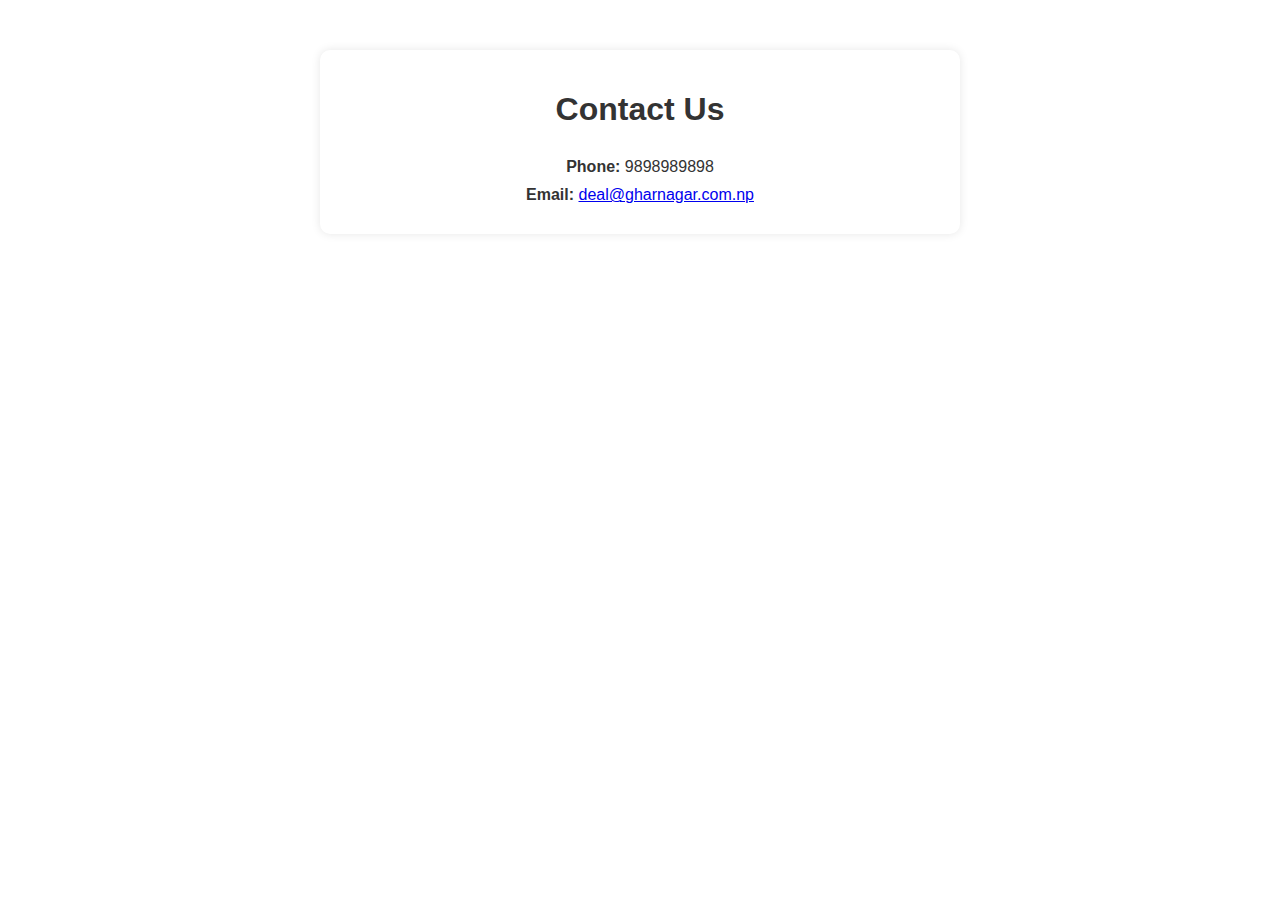
<file: cc.html>
<!DOCTYPE html>
<html lang="en">
<head>
    <meta charset="UTF-8">
    <meta name="viewport" content="width=device-width, initial-scale=1.0">
    <title>Contact Us</title>
    <style>
        .white-theme {
            font-family: Arial, sans-serif;
            background-color: #ffffff;
            color: #333333;
            margin: 0;
            padding: 0;
        }
        .contact-container {
            max-width: 600px;
            margin: 50px auto;
            padding: 20px;
            background-color: #ffffff;
            border-radius: 10px;
            box-shadow: 0 0 10px rgba(0, 0, 0, 0.1);
        }
        h1 {
            text-align: center;
        }
        .contact-info {
            margin-top: 30px;
            text-align: center;
        }
        .contact-info p {
            margin: 10px 0;
        }
        .contact-info p span {
            font-weight: bold;
        }
    </style>
</head>
<body>
    <div class="white-theme">
    <div class="contact-container">
        <h1>Contact Us</h1>
        <div class="contact-info">
            <p><span>Phone:</span> 9898989898</p>
            <p><span>Email:</span> <a href="mailto:deal@gharnagar.com.np">deal@gharnagar.com.np</a></p>
        </div>
    </div></div>
</body>
</html>
</file>
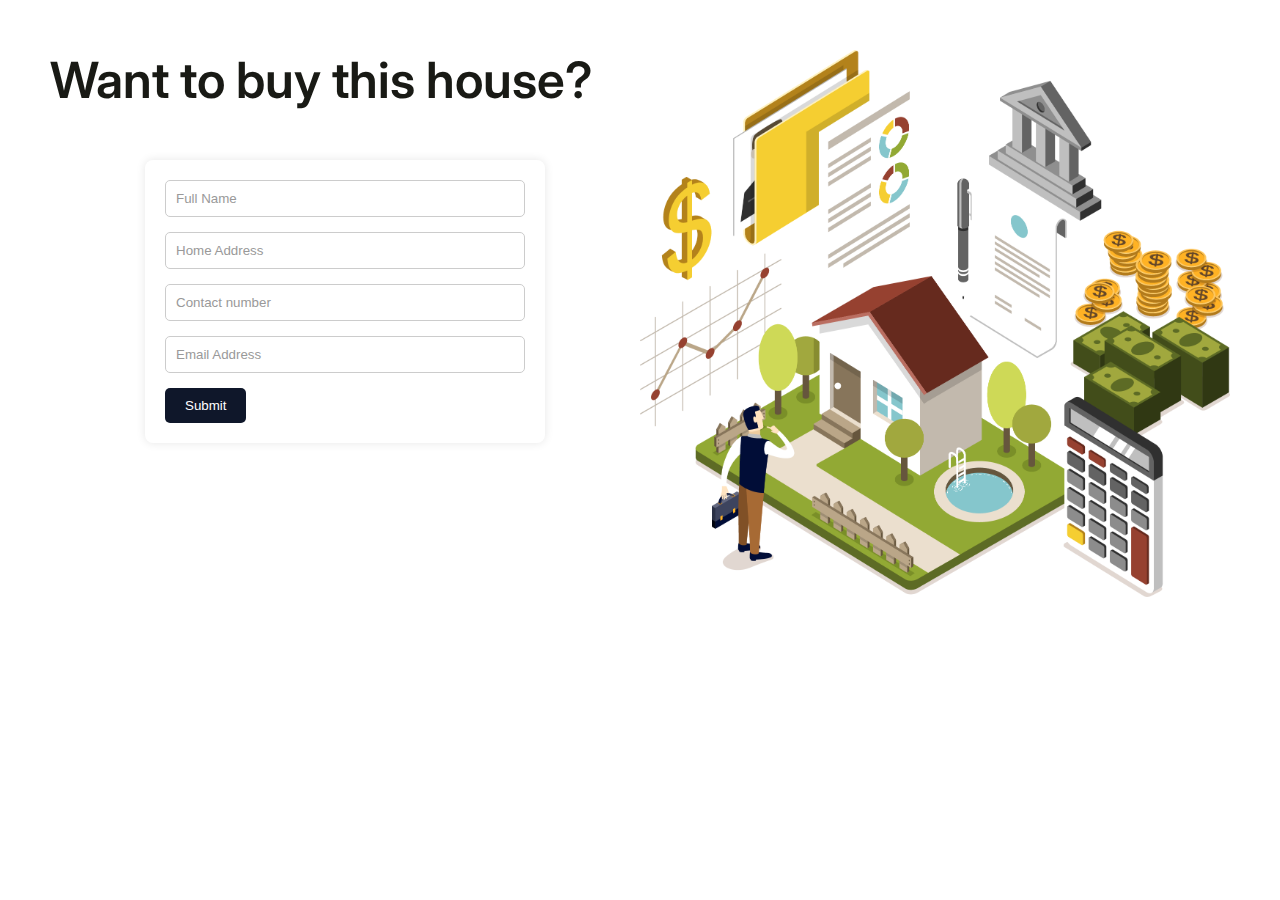
<file: contact-form.html>
<!DOCTYPE html>
<html lang="en">
<head>
    <meta charset="UTF-8">
    <meta name="viewport" content="width=device-width, initial-scale=1.0">
    <title>Details</title>
    <link rel="stylesheet" href="css/reset.css" />
    <link rel="stylesheet" href="css/global.css" />
    <link rel="stylesheet" href="css/main.css" />
    <link rel="stylesheet" href="css/form.css" />
    <link rel="stylesheet" href="css/contact-us.css">
    <link rel="stylesheet" href="css/about-us.css">
    <link rel="stylesheet" href="css/search.css">
    <link rel="stylesheet" href="css/footer.css">
    <link rel="stylesheet" href="css/catelog.css">

</head>
<body>
     <section id="contact-us" class="benefit padding50">
    <div class="container dFlex">
      <!-- left -->
      <div class="width50">
        <h2 class="benefit__title title">
          Want to buy this house?<br />
        </h2>

        <!-- form is here -->
        <div class="contactbox">
          <form id="contact-form">
            <input type="text" name="fullname" placeholder="Full Name" required>

            <input type="text" name="address" placeholder="Home Address" required>

            <input type="number" name="number" placeholder="Contact number" required>

            <input type="email" name="email" placeholder="Email Address">

            <input type="submit" value="Submit">

          </form>
        </div>
      </div>
      <!-- right -->
      <div class="width50">
        <img src="images/benefits2.png" />
      </div>
    </div>
  </section>
</body>
</html>
</file>
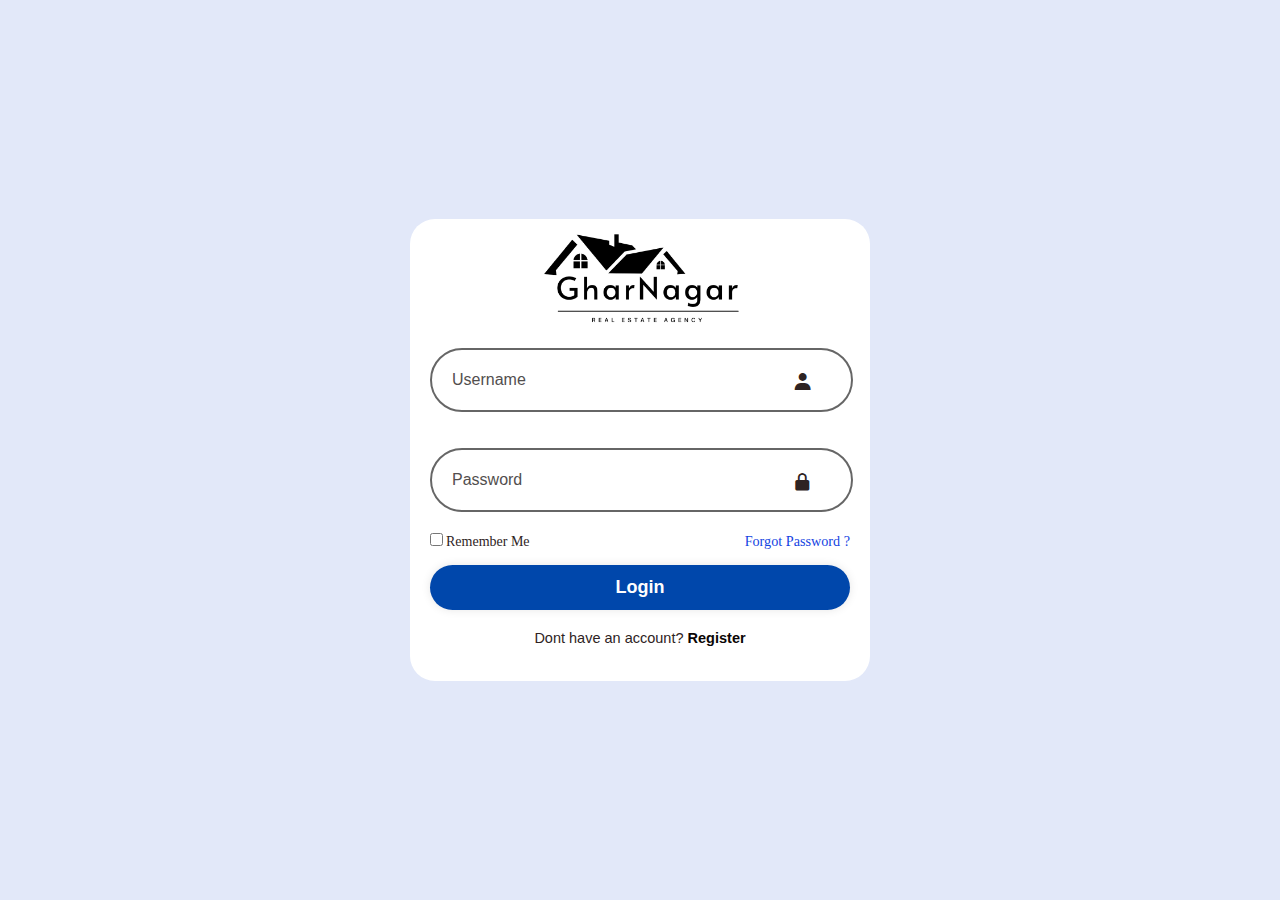
<file: login.html>
<!doctype html>
<html>

<head>
  <meta charset="utf-8" />
  <meta http-equiv="X-UA-Compatible" content="IE=edge" />
  <title>Landing Page</title>
  <meta name="description" content="" />
  <meta name="viewport" content="width=device-width, initial-scale=1" />
  <!-- <link rel="stylesheet" href="css/reset.css" /> -->
  <link rel="stylesheet" href="css/form.css" />
  <link rel="stylesheet" href="css/global.css" />
  <link rel="stylesheet" href="css/main.css" />
  <link href='https://unpkg.com/boxicons@2.1.4/css/boxicons.min.css' rel='stylesheet'>
</head>

<body>
  <div class="dFlexCenter formPage">

    <div class="formData">
      <form action="">
        <h1>
          <a href="index.html">
            <img class="black-logo" src="images/GharNagar-logo-black.png" alt="GharNagar-logo">
          </a>
        </h1>
        <div class="input-box">
          <input type="text" placeholder="Username" required>
          <i class='bx bxs-user'></i>
        </div>
        <div class="input-box">
          <input type="password" placeholder="Password" required>
          <i class='bx bxs-lock-alt'></i>
        </div>
        <div class="remember-forgot">
          <label><input type="checkbox">Remember Me</label>
          <a href="#">Forgot Password ?</a>
        </div>
        <button type="submit" class="formBtn">Login</button>
        <div class="register-link">
          <p>Dont have an account? <a href="signup.html">Register</a></p>
        </div>
      </form>
    </div>
  </div>
</body>

</html>
</file>
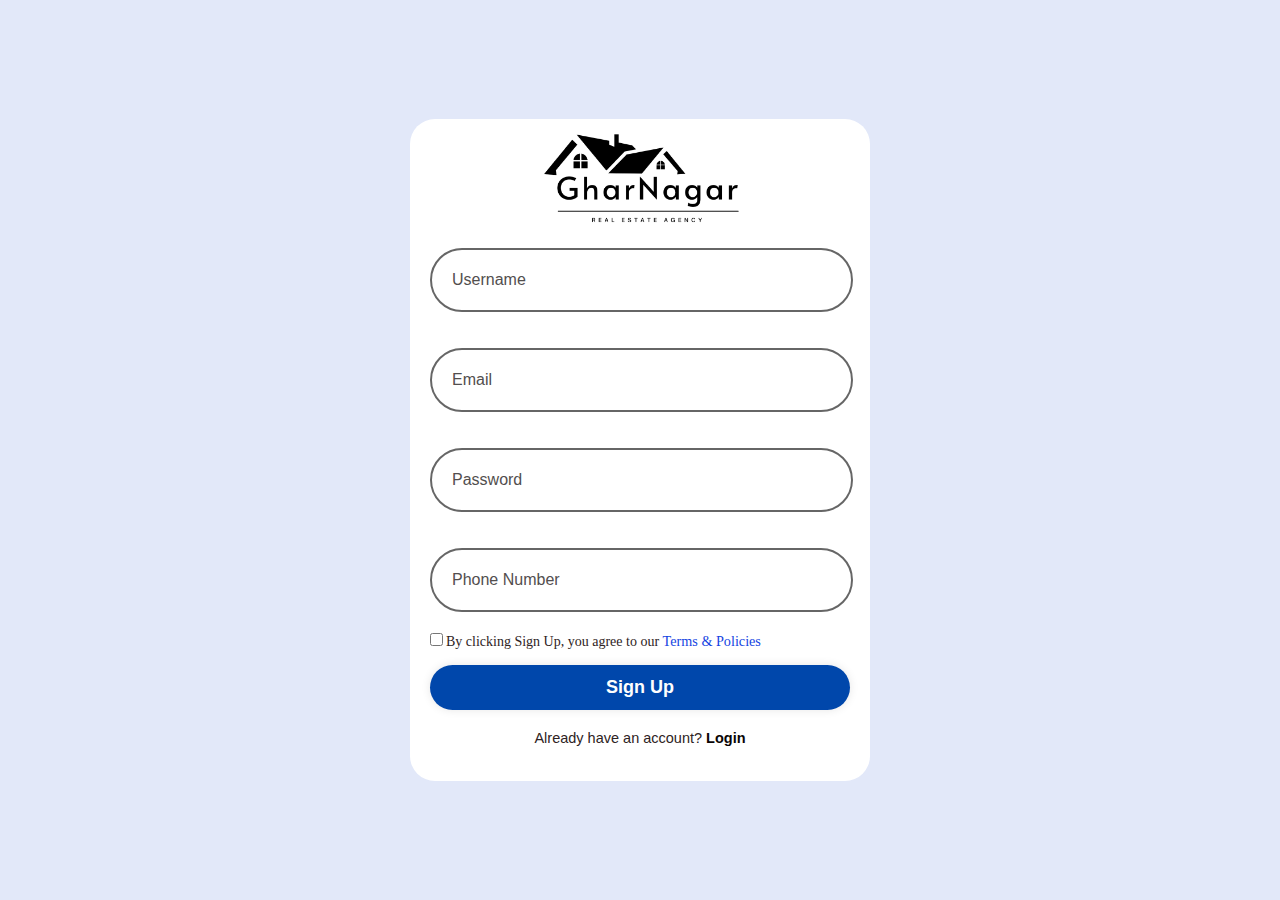
<file: signup.html>
<!doctype html>
<html>

<head>
  <meta charset="utf-8" />
  <meta http-equiv="X-UA-Compatible" content="IE=edge" />
  <title>Landing Page</title>
  <meta name="description" content="" />
  <meta name="viewport" content="width=device-width, initial-scale=1" />
  <link rel="stylesheet" href="css/global.css" />
  <link rel="stylesheet" href="css/main.css" />
  <link rel="stylesheet" href="css/form.css" />
</head>

<body>
  <div class="dFlexCenter formPage">
    <div class="formData">
    
      <form action="">
        <h1><a href="index.html"><img class="black-logo" src="images/GharNagar-logo-black.png" alt="GharNagar-logo"></a></h1>  
        <div class="input-box">
          <input type="text" placeholder="Username" required>
        </div>
        <div class="input-box">
          <input type="email" placeholder="Email" required>
        </div>
        <div class="input-box">
          <input type="password" placeholder="Password" required>
        </div>
        <div class="input-box">
          <input type="number" placeholder="Phone Number" required>
        </div>
        <div class="remember-forgot">
          <label><input type="checkbox">By clicking Sign Up, you agree to our <a>Terms & Policies</a> </label>
        </div>
        <button type="submit" class="formBtn" action="">Sign Up</button>
        <div class="register-link">
          <p>Already have an account? <a href="login.html">Login</a></p>
        </div>
      </form>
    </div>
  </div>
</body>

</html>
</file>
<file: css/global.css>
* {
  margin: 0;
  padding: 0;

}

.container {
  width: 1180px;
  margin: 0 auto;
}

.text-center {
  text-align: center;
}

.dFlex {
  display: flex;
}

.dFlexCenter {
  display: flex;
  align-items: center;
}

.dFlexFullCenter {
  display: flex;
  align-items: center;
  justify-content: center;
}

.dFlexCenterWithSpaceBetween {
  display: flex;
  align-items: center;
  justify-content: space-between;
}

.dFlexContentCenter {
  display: flex;
  justify-content: center;
}

.padding50 {
  padding: 50px 0;
}

.padding80 {
  padding: 80px 0;
}

.padding20 {
  padding: 20px 0;
}

.padding10 {
  padding: 10px 0px 6px 0px;
}


.button__small {
  color: #f8f8fa;
  border-radius: 10px;
  background: rgb(3, 1, 119);
  background: linear-gradient(90deg, rgba(3, 1, 119, 1) 0%, rgba(0, 71, 171, 1) 0%, rgba(0, 22, 53, 1) 100%, rgba(0, 44, 107, 1) 100%, rgba(0, 0, 0, 1) 100%);
  min-width: 80px;
  align-items: center;
  justify-content: center;
  display: inline-flex;
  min-height: 40px;
}

.button__small:hover {
  color: #fff;
}

.width30 {
  width: 30%;
  margin-right: 3%;
}

.width30__lastItem {
  margin-right: 0;
}

.width50 {
  width: 50%;
}

.width40 {
  width: 40%;
}

.position-relative {
  position: relative;
}

.greaterZIndex {
  position: relative;
  z-index: 10;
}

.buttons {
  border-radius: 40px;
  --tw-bg-opacity: 1;
  background-color: rgb(15 23 42 / var(--tw-bg-opacity));
  display: inline-flex;
  padding: 20px 30px;
  justify-content: center;
  align-items: center;
  color: #fff;
  font-size: 18px;
  font-weight: 500;
  transition: all 0.3s ease;
}

.button__second {
  border-radius: 20px;
  background: #fff;
  display: inline-flex;
  padding: 20px 30px;
  justify-content: center;
  align-items: center;
  background: rgb(3, 1, 119);
  background: linear-gradient(90deg, rgba(3, 1, 119, 1) 0%, rgba(0, 71, 171, 1) 0%, rgba(0, 22, 53, 1) 100%, rgba(0, 44, 107, 1) 100%, rgba(0, 0, 0, 1) 100%);
  box-shadow: 0px 4px 9px 0px rgba(0, 0, 0, 0.05);
  font-size: 18px;
  font-weight: 500;
  width: 260px;
  transition: all 0.3s ease;
}

.button__secondary {
  border-radius: 20px;
  background: #54bd95;
  display: inline-flex;
  padding: 20px 30px;
  justify-content: center;
  align-items: center;
  color: #fff;
  box-shadow: 0px 4px 9px 0px rgba(0, 0, 0, 0.05);
  font-size: 18px;
  font-weight: 500;
  width: 260px;
  transition: all 0.3s ease;
}

.button__second:hover {
  box-shadow: 0px 2px 9px 0px rgba(0, 0, 0, 0.1);
}

.buttons:hover {
  background-color: black;
    border: none;
    color: white;
}

.title {
  font-size: 50px;
  color: #191a15;
  line-height: normal;
  font-weight: 600;
}

.width55 {
  width: 55%;
}

.width45 {
  width: 45%;
}

.only__mobile {
  display: none;
}

/* 1024px - 1179px  tablet landscape*/
@media only screen and (max-width: 1179px) {
  p {
    font-size: 14px;
  }

  .container {
    width: 90%;
  }

  .button {
    padding: 8px 14px;
    font-size: 14px;
    white-space: nowrap;
  }

  .padding50 {
    padding: 25px 0;
  }

  .padding80 {
    padding: 35px 0;
  }

  .button__second,
  .button__secondary {
    width: 100%;
    font-size: 14px;
  }

  label {
    font-size: 14px;
  }
}

/* 768px - 1023px  tablet portrait */
@media only screen and (max-width: 1023px) {
  .button__small {
    font-size: 13px;
    min-width: 60px;
    min-height: 30px;
  }

  p {
    font-size: 12px;
  }

  .button__secondary,
  .button__second {
    padding: 8px 16px;
  }

  input[type="text"],
  input[type="password"],
  textarea {
    height: 36px;
  }

  label {
    margin-bottom: 10px;
  }

  .portrait45,
  .portrait55 {
    width: 100%;
  }
}

/* 0px - 767px mobile*/
@media only screen and (max-width: 767px) {
  .container {
    width: 96%;
  }

  .hamburger {
    margin-top: 10px;
    margin-left: 30px;
    width: 30px;
    height: 30px;
    display: flex;
    flex-direction: column;
    justify-content: space-around;
    cursor: pointer;
  }

  .bar {
    width: 100%;
    height: 3px;
    margin-bottom: 5px;
    background: #111;
    transition:
      transform 0.3s,
      opacity 0.3s;
  }

  .hamburger:hover .bar {
    background: #000;
  }

  .hamburger__active .bar:nth-child(2) {
    transform: scaleX(0);
    opacity: 0;
  }

  .hamburger__active .bar:first-child {
    transform: translateY(10px) rotate(45deg);
  }

  .hamburger__active .bar:last-child {
    transform: translateY(-6px) rotate(-45deg);
  }

  .dFlex,
  .dFlexCenter {
    display: block;
  }

  .only__mobile {
    display: block;
  }

  .dflexMobileCenter {
    display: flex;
    align-items: center;
  }

  .dflexMobileFullCenter {
    display: flex;
    align-items: center;
    justify-content: center;
  }

  .width50,
  .width55,
  .width45 {
    width: 100%;
    text-align: center;
  }

  p {
    font-size: 11px;
  }
}

.wrap__or {
  color: #191a15;
}
</file>
<file: css/main.css>
/* landing page */
.landingPage{
  height: 730px;
  width: auto;
}

/* header */

.header__logo {
  width: 200px; /* Adjust the width as needed */
  height: auto; 
}

.header{
  --tw-bg-opacity: 1;
  background-color: rgb(15 23 42 / var(--tw-bg-opacity));
  position:sticky;
  z-index: 1;
  top: 0;
  left: 0;
}

.header__nav {
  margin-right: 100px;
}
.header-a {
  color: #a6a6a6;
  font-size: 18px;
  margin-right: 30px;
  position: relative;
  top: 5px;

}
.header__active a {
  color: white;
  font-size: 18px;
  margin-right: 30px;
  position: relative;
  top: 5px;

}
.header__nav a:hover {
  color: white;
}
.header__login {
  color: #a6a6a6;
  font-size: 18px;
  margin-right: 20px;
}
.header__login:hover {
  color: white;
}

/* section 1 intro */
.intro__title {
  color: #191a15;
  font-size: 50px;
  line-height: 1.1;
  font-weight: 700;
}
.intro__border {
  margin: 60px 0 40px;
}
.intro__p {
  color: #000;
}
.intro:before {
  content: "";
  position: absolute;
  height: 100vh;
  width: 400px;
  z-index: -1;
  top: -100px;
  left: -100px;
  background: #0047ab;
  filter: blur(500px);
}
.intro:after {
  content: "";
  position: absolute;
  height: 100vh;
  width: 200px;
  z-index: -1;
  bottom: 0;
  right: 10px;
  background: #0047ab;
  filter: blur(500px);
}
.intro__h2 {
  color: #191a15;
  font-size: 40px;
  margin: 100px 0 50px 0;
}
.intro__butons {
  margin: 20px;
}
.intro__play {
  margin-left: 40px;
}
.intro__play span {
  margin-left: 14px;
}
.intro__bottom {
  margin-bottom: 30px;
}
.intro__logo {
  margin-right: 40px;
}
.intro__logo span {
  color: #a6a6a6;
  font-size: 30px;
  margin-left: 10px;
  font-weight: 500;
}

/* section 2 - support */
.support {
  background:white;

}
.support__title {
  margin-bottom: 30px;
}   
.support__p {
  margin-bottom: 50px;
}
.support__rating span {
  display: block;
  font-size: 18px;
  color: #191a15;
  font-weight: 600;
  margin: 10px 0 15px;
}
.support__ratingItem {
  margin-right: 80px;
}
.support__icon {
  align-self: self-start;
  min-width: 60px;
  min-height: 60px;
  display: flex;
  align-items: center;
  justify-content: center;
  background: #fff;
  margin-right: 21px;
  box-shadow: 0px 4px 9px 0px rgba(0, 0, 0, 0.05);
}
.support__h4 {
  color: #191a15;
  font-size: 28px;
  margin-bottom: 10px;
  font-weight: 600;
}
.support__feature {
  margin-bottom: 15px;
}
.support__features {
  margin: 20px 0 0 30px;
}

/* section 3 features */
.features__top h2,
.features__top p {
  margin-right: 110px;
}
.features__bottom {
  margin-top: 70px;
}
.features__bottomh5 {
  color: #191a15;
  font-size: 30px;
  font-weight: 500;
  margin: 20px 0;
}
.features:before {
  content: "";
  position: absolute;
  height: 700px;
  width: 300px;
  z-index: -1;
  top: 400px;
  left: -100px;
  background: #ffd6d6;
  filter: blur(500px);
}

/* section 4 - benefit */
.benefit__title {
  margin-bottom: 50px;
}
.benefit__li {
  margin-bottom: 30px;
}
.benefit__li span {
  color: #191a15;
  margin-left: 20px;
  font-size: 18px;
}



/* responsive  */

/* 1024px - 1179px  tablet landscape*/
@media only screen and (max-width: 1179px) {
  .header__logo,
  .intro__h2,
  .title {
    font-size: 30px;
  }
  .intro__title {
    font-size: 50px;
  }
  .intro__border {
    max-width: 300px;
  }
  .intro__logo span,
  .support__h4,
  .features__bottomh5,
  .footer__formTitle {
    font-size: 20px;
  }
  br {
    display: none;
  }
  .support__icon {
    min-height: 50px;
    min-width: 50px;
  }
  .features__top h2,
  .features__top p {
    margin-right: 30px;
  }
  .benefit__li span,
  l span {
    font-size: 14px;
  }
  .benefit__li,
   li {
    margin-bottom: 10px;
  }
  .benefit__li img,
   li img {
    max-width: 26px;
  }
}

/* 768px - 1023px  tablet portrait*/
@media only screen and (max-width: 1023px) {
  .header__nav a {
    margin-right: 20px;
    font-size: 13px;
  }
  .header__login {
    font-size: 13px;
  }
  .intro__title {
    font-size: 40px;
  }
  .intro__logo span,
  .support__h4,
  .features__bottomh5,
  .footer__formTitle,
  .tabs__itemh6 {
    font-size: 16px;
  }
  .intro__logo img {
    max-width: 30px;
  }
  .intro__logo:last-child {
    margin-right: 0;
  }
  .support__ratingItem {
    margin-right: 40px;
  }
  .features__top h2 {
    min-width: 30%;
  }
  .header__logo,
  .intro__h2,
  .title {
    font-size: 25px;
  }
  .benefit__li img,
  .tabs__itemUl li img {
    max-width: 17px;
  }
  .tabs__contentInfo {
    padding: 10px;
  }
  .benefit__li span,
  .tabs__itemUl span {
    font-size: 12px;
  }
}

/* 0px - 767px mobile*/
@media only screen and (max-width: 767px) {
  .header {
    overflow: hidden;
  }
  .header__nav {
    position: fixed;
    background: #fff;
    border-radius: 10px;
    right: 0;
    width: 300px;
    top: 60px;
    padding: 20px;
    margin: 0;
    height: 100%;
    transform: translateX(500px);
    z-index: 9999;
    bottom: 0;
  }
  .header__nav--active {
    transform: translateX(50px);
  }
  .intro:before {
    width: 150px;
  }
  .header__nav a {
    font-size: 20px;
    margin-bottom: 25px;
    display: block;
  }
  .intro:after {
    height: 100px;
    width: 100px;
  }
  .intro__bottom {
    display: none;
  }
  .intro__butons {
    margin: 20px 0;
  }
  .support__icon {
    width: 20px;
    height: 20px;
    margin: 0 auto 15px;
  }
  .support__feature {
    margin-bottom: 30px;
  }
  .features__top {
    text-align: center;
  }
  .features__top h2,
  .features__top p {
    margin-right: 0;
  }
  .intro__logo span,
  .support__h4,
  .features__bottomh5,
  .footer__formTitle,
  .tabs__itemh6 {
    font-size: 14px;
  }
  .benefit__li {
    text-align: left;
    padding-left: 30px;
  }

}
</file>
<file: css/form.css>
.black-logo{
    width: 200px; 
    position:relative; 
    top: 200%;
  }
  
  .formPage{
    display: flex;
    justify-content: center;
    align-items: center;
    min-height: 100vh;
    background-color: #e2e8f9;
    background-size: cover;
    background-position: center;
    
  }
  .formData{
    width: 420px;
    height: auto;
    background: transparent;
    /* border: 2px solid rgba(156, 173, 255, 0.6); */
    background-color: #ffffff;
    color: #2e2323;
    border-radius: 25px;
    padding: 10px 20px 20px 20px ;
  }
  .formData h1{
    font-size: 36px;
    margin-bottom:-85px;
    text-align: center;
  }
  .formData .input-box{
    position: relative;
    width: 95%;
    height: 20px;
    margin: 80px 0px;
  }
  .input-box input{
    width: 100%;
    height: 100%;
    background: transparent;
    border: none;
    outline: none;
    margin: 15px 0px;
    border: 2px solid rgba(0, 0, 0, 0.6);
    border-radius: 45px;
    font-size: 16px;
    color: hsl(255, 57%, 14%);
    padding: 20px 0px 20px 20px;
  }
  .input-box input::placeholder{
    color: #524e4e;
  }
  .input-box i{
    position: absolute;
    right: 20px;
    top: 190%;
    transform: translate(20%);
    font-size: 21px;
  
  }
  .formData .remember-forgot{
    display: flex;
    justify-content: space-between;
    font-size: 14px;
    margin: 5px 0 15px;
  }
  .remember-forgot label input{
    accent-color: #edeaea;
    margin-right: 3px;
  
  }
  .remember-forgot a{
    color: #1444e2;
    font-size: 14.2px;
    text-decoration: none;
  
  }
  .remember-forgot a:hover{
    text-decoration: underline;
  }
  .formData .formBtn{
    width: 100%;
    height: 45px;
    background: #0047ab;
    border: none;
    outline: none;
    border-radius: 40px;
    box-shadow: 0 0 10px rgba(0, 0, 0, .1);
    cursor: pointer;
    font-size: 18px;
    color: #fefefe;
    font-weight: 600;
  }
  .formData .register-link{
    font-size: 14.5px;
    text-align: center;
    margin: 20px 0 15px;
    font-family: Arial, Helvetica, sans-serif
  
  }
  .register-link p a{
    color: #0a0505;
    text-decoration: none;
    font-weight: 600;
  }
  .register-link p a:hover{
    text-decoration: underline;
  }
</file>
<file: css/contact-us.css>
.contactbox {
    max-width: 400px;
    margin: 0 auto;
    padding: 20px;
    background-color: #ffffff;
    border-radius: 8px;
    box-shadow: 0 0 10px rgba(0, 0, 0, 0.1);
}

#contact-form input[type="text"],
#contact-form input[type="number"],
#contact-form input[type="email"],
#contact-form select,
#contact-form textarea {
    width: 100%;
    padding: 10px;
    margin-bottom: 15px;
    border: 1px solid #ccc;
    border-radius: 5px;
    box-sizing: border-box;
}

#contact-form select {
    height: 40px;
}

#contact-form input[type="file"] {
    margin-bottom: 10px;
}

#contact-form textarea {
    height: 100px;
}

#contact-form input[type="submit"] {
    --tw-bg-opacity: 1;
    background-color: rgb(15 23 42 / var(--tw-bg-opacity));
    color: white;
    padding: 10px 20px;
    border: none;
    border-radius: 5px;
    cursor: pointer;
}

#contact-form input[type="submit"]:hover {
    background-color: black;
}

#contact-form input[type="submit"]:focus {
    outline: none;
}

::placeholder {
    color: #999;
}


.white-theme {
    font-family: Arial, sans-serif;
    background-color: #ffffff;
    color: #333333;
    margin: 0;
    padding: 0;
}
.contact-container {
    max-width:956px;
    margin: 50px auto;
    padding: 20px;
    background-color: #ffffff;
    border-radius: 10px;
    box-shadow: 0 0 10px rgba(0, 0, 0, 0.1);
}
.contact-h1 {
    text-align: center;
}
.contact-info {
    margin-top: 30px;
    text-align: center;
}
.contact-info p {
    margin: 10px 0;
}
.contact-info p span {
    font-weight: bold;
}
.emailme{
    color: black;
}

.emailme:hover{
    color: black;
}
</file>
<file: css/about-us.css>
#mission{
    margin-bottom: 20px;
}
</file>
<file: css/search.css>
* {
  box-sizing: border-box;
}

.search-nav {
  display: flex;
  justify-content: center;
  align-items: center;
  gap: 30px;
  padding: 20px;
}

.search-box {
  width: 210px;
  height: 40px;
  position: relative;
  top: 6px;
  padding: 15px;
  border-radius: 25px;
}

.search-btn{
  width: 50px;
  height: 50px;
  font-size: 25px;
  border-radius: 25px;
  color: black;
  border: none;
  cursor: pointer;
  background-color: transparent;
  position: absolute;
  right: 330px;
  top: 26px;
  
}
</file>
<file: css/footer.css>
#footer-container {
    --tw-bg-opacity: 1;
    background-color: rgb(15 23 42 / var(--tw-bg-opacity));
    color: #fff; /* Set text color */
    padding: 20px; /* Add some padding */
    text-align: center; /* Align content to center */
    font-family: Arial, Helvetica, sans-serif;
  }
  
.footer-a{
    text-decoration: none;
    color: white;
}
#footer-comment{
  font-family: Arial, Helvetica, sans-serif;
  color: white;
  font-size: 14px;
}
</file>
<file: css/catelog.css>
.container-catelog{
    margin: 10px 60px;
}
.card-img-top{
    border-radius: 50px;
    padding: 20px;
}
.card{
    border-radius: 30px;
    box-shadow: rgba(0, 0, 0, 0.1) 0px 1px 2px 0px;
}
.card-text{
    text-decoration: none;
    color: black;
    font-family: "Inter", sans-serif;
    }
.card-body{
    padding: 25px;
    margin-top: -15px;
}
.btn-primary{
    border-radius: 50px;
    --tw-bg-opacity: 1;
  background-color: rgb(15 23 42 / var(--tw-bg-opacity));
    width: 120px;
}
.btn-primary:hover{
    background-color: black;
    border: none;
}
h3,h5{
    --tw-bg-opacity: 1;
  color: rgb(15 23 42 / var(--tw-bg-opacity));;
}
</file>
